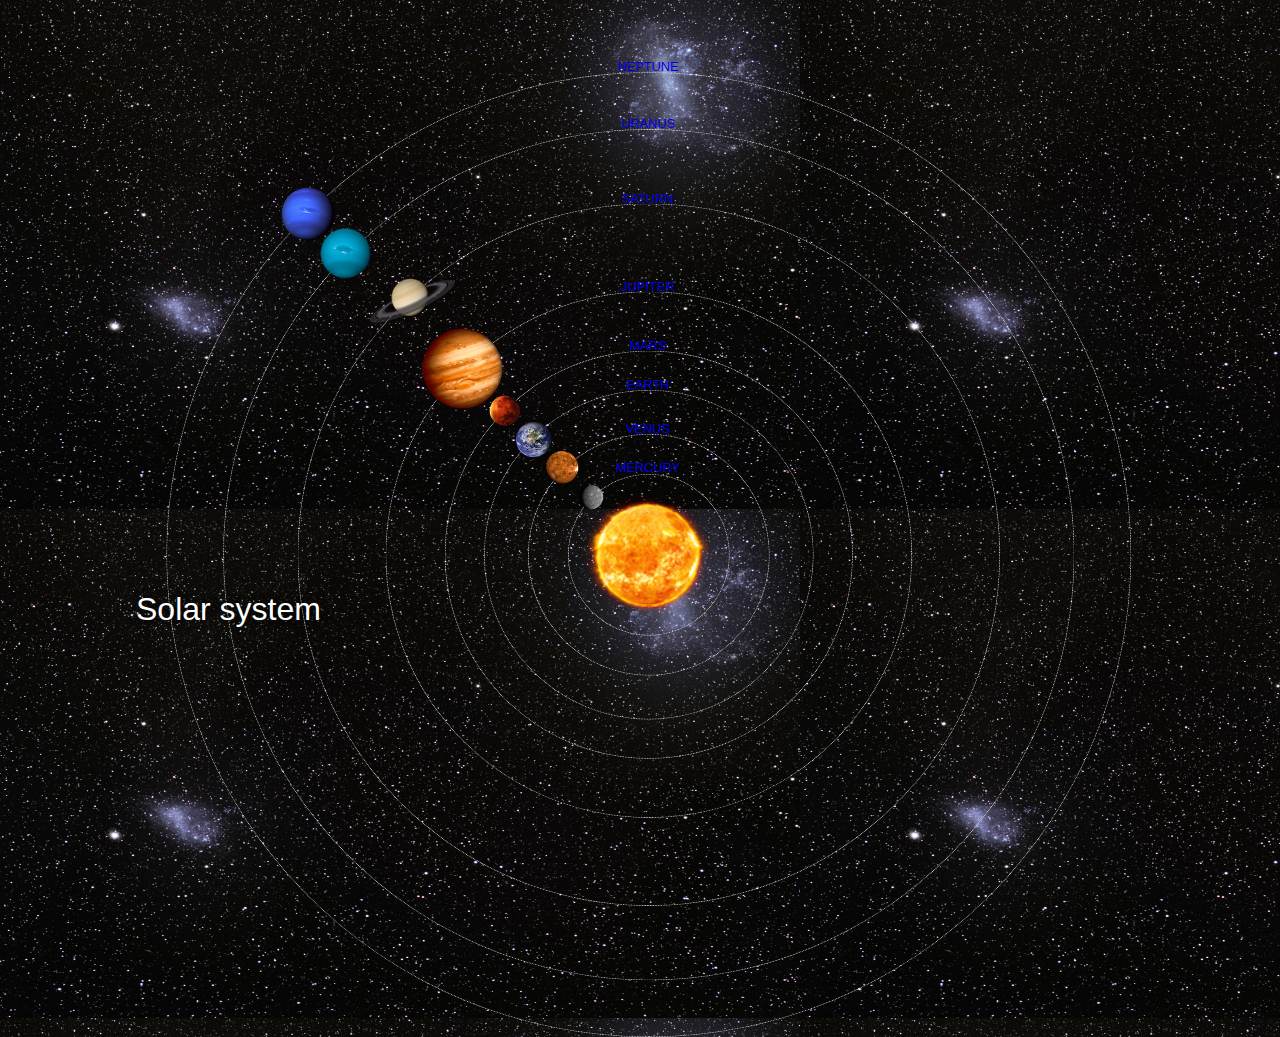
<file: index.html>
<!DOCTYPE html>
<html>
    <head>
        <title>Solar system</title>
        <link rel="stylesheet" href="style.css"/>
    </head>
    <body>
        <div id="container">
            <h1>Solar system</h1>
            <a href="sun.html"><img src="images/sun.png" id="sun"/></a>
            
            <div id="neptune-orbit">
            <a href="neptune.html"><img src="images/neptune.png" id="neptune"/></a>           
            </div>
            <div id="neptune-label" class="label-box">
                <a href="neptune.html">NEPTUNE</a>
            </div>
            
            <div id="uranus-orbit">
                <a href="uranus.html"><img src="images/uranus.png" id="uranus"/></a>            
            </div>
            <div id="uranus-label" class="label-box">
            <a href="uranus.html">URANUS</a>
            </div>
            
             <div id="saturn-orbit">
                <a href="saturn.html"><img src="images/saturn.png" id="saturn"/></a>            
            </div>
            <div id="saturn-label" class="label-box">
            <a href="saturn.html">SATURN</a>
            </div>
            
             <div id="jupiter-orbit">
                <a href="jupiter.html"><img src="images/jupiter.png" id="jupiter"/></a>            
            </div>
            <div id="jupiter-label" class="label-box">
            <a href="jupiter.html">JUPITER</a>
            </div>
            
             <div id="mars-orbit">
            <a href="mars.html"><img src="images/mars.png" id="mars"/></a>            
            </div>
            <div id="mars-label" class="label-box">
            <a href="mars.html">MARS</a>
            </div>
            
             <div id="earth-orbit">
                <a href="earth.html"><img src="images/earth.png" id="earth"/></a>            
            </div>
            <div id="earth-label" class="label-box">
            <a href="earth.html">EARTH</a>
            </div>
            
             <div id="venus-orbit">
                <a href="venus.html"><img src="images/venus.png" id="venus"/></a>            
            </div>
            <div id="venus-label" class="label-box">
            <a href="venus.html">VENUS</a>
            </div>
            
             <div id="mercury-orbit">
                <a href="mercury.html"><img src="images/mercury.png" id="mercury"/></a>            
            </div>
            <div id="mercury-label" class="label-box">
            <a href="mercury.html">MERCURY</a>
            </div>
        </div>
    
    </body>
</html>
</file>
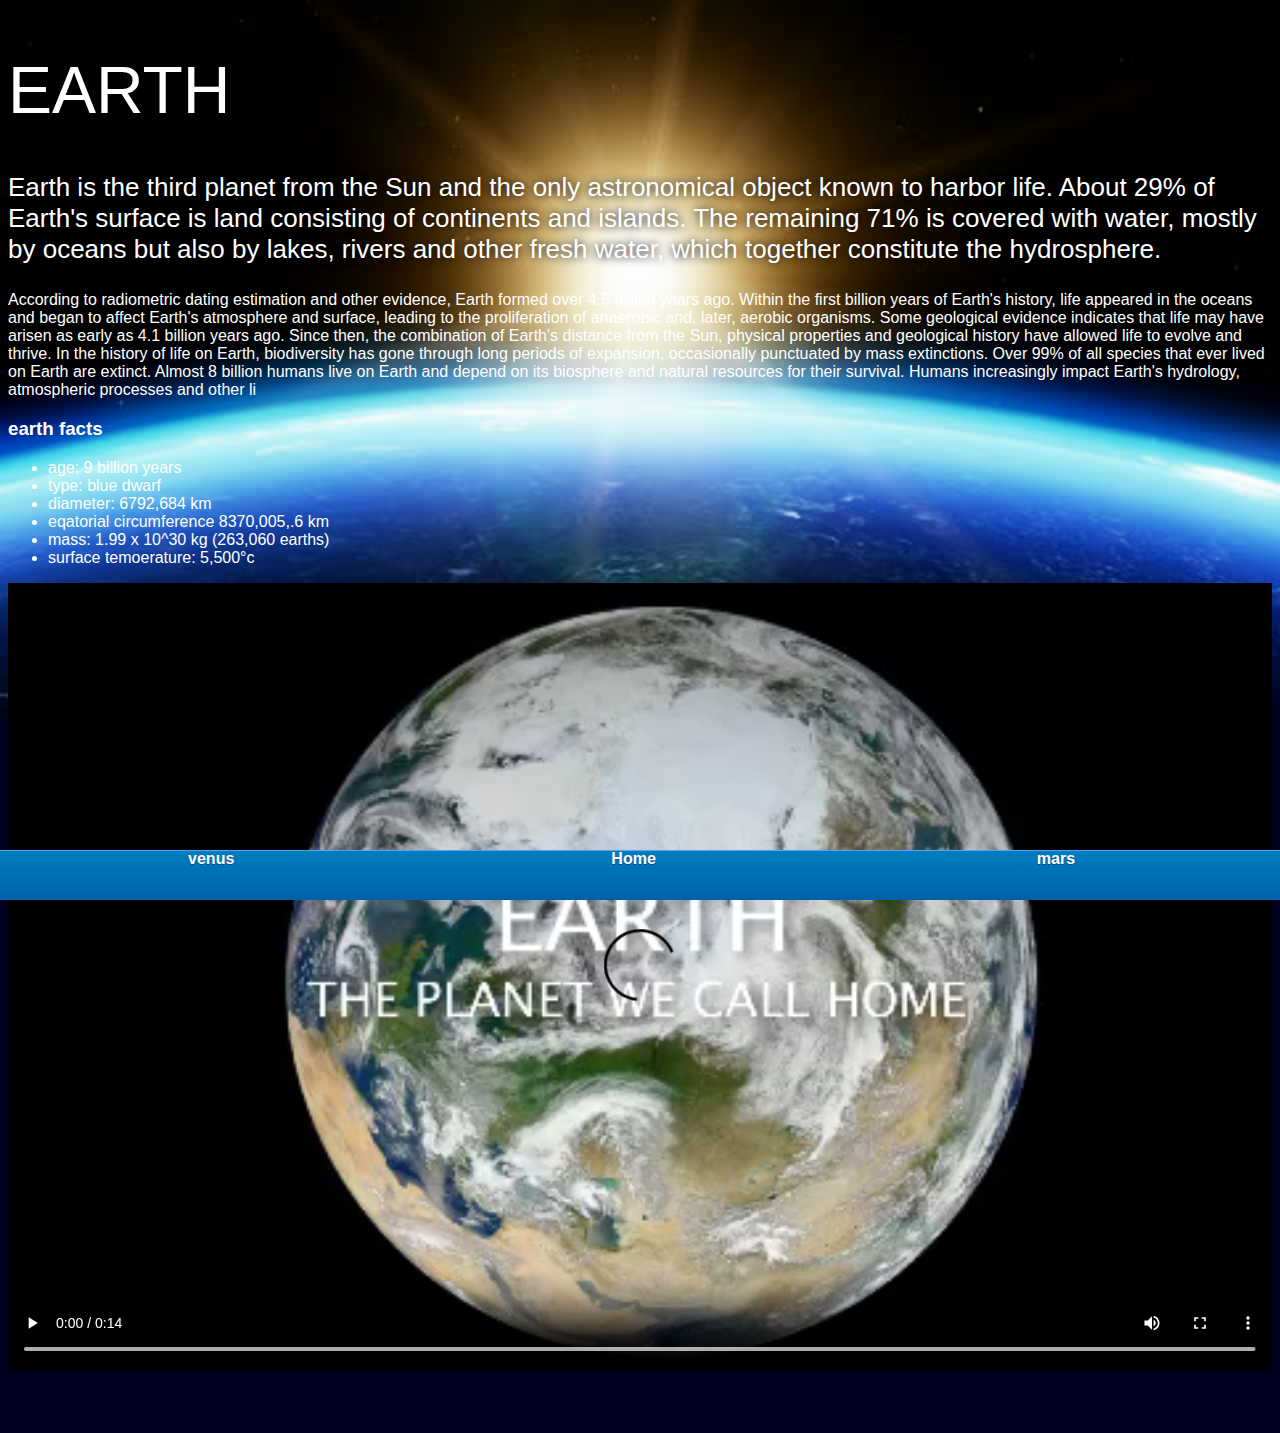
<file: earth.html>
<!DOCTYPE html>
<html>
    <head>
        <title>Solar system</title>
        <link rel="stylesheet" href="style-page.css"/>
    </head>
    <body>
        <div id="main">
        <div id="content">
            <h1>EARTH</h1>
            <p class="intro">Earth is the third planet from the Sun and the only astronomical object known to harbor life. About 29% of Earth's surface is land consisting of continents and islands. The remaining 71% is covered with water, mostly by oceans but also by lakes, rivers and other fresh water, which together constitute the hydrosphere.</p>
            <p>According to radiometric dating estimation and other evidence, Earth formed over 4.5 billion years ago. Within the first billion years of Earth's history, life appeared in the oceans and began to affect Earth's atmosphere and surface, leading to the proliferation of anaerobic and, later, aerobic organisms. Some geological evidence indicates that life may have arisen as early as 4.1 billion years ago. Since then, the combination of Earth's distance from the Sun, physical properties and geological history have allowed life to evolve and thrive. In the history of life on Earth, biodiversity has gone through long periods of expansion, occasionally punctuated by mass extinctions. Over 99% of all species that ever lived on Earth are extinct. Almost 8 billion humans live on Earth and depend on its biosphere and natural resources for their survival. Humans increasingly impact Earth's hydrology, atmospheric processes and other li
            <h3>earth facts</h3>
            <ul>
            <li>age:     9 billion years</li>
            <li>type:    blue dwarf</li>
            <li>diameter:  6792,684 km</li>
            <li>eqatorial circumference   8370,005,.6 km</li>
            <li>mass:    1.99 x 10^30 kg (263,060 earths)</li>
                <li>surface temoerature:   5,500&degc</li>
            </ul>
            
            <video id="video" controls>
                <source src="videos/earth-video.mp4" type="video/mp4">
            </video>
            
            </div>
            <div id="tabs-bottom">
            
            </div>
            
            <div id="tabs-bottom">
            <a href="venus.html">venus</a>
            <a href="index.html">Home</a>
            <a href="mars.html">mars</a>
            </div>
            
        </div>
    
    </body>
</html>
</file>
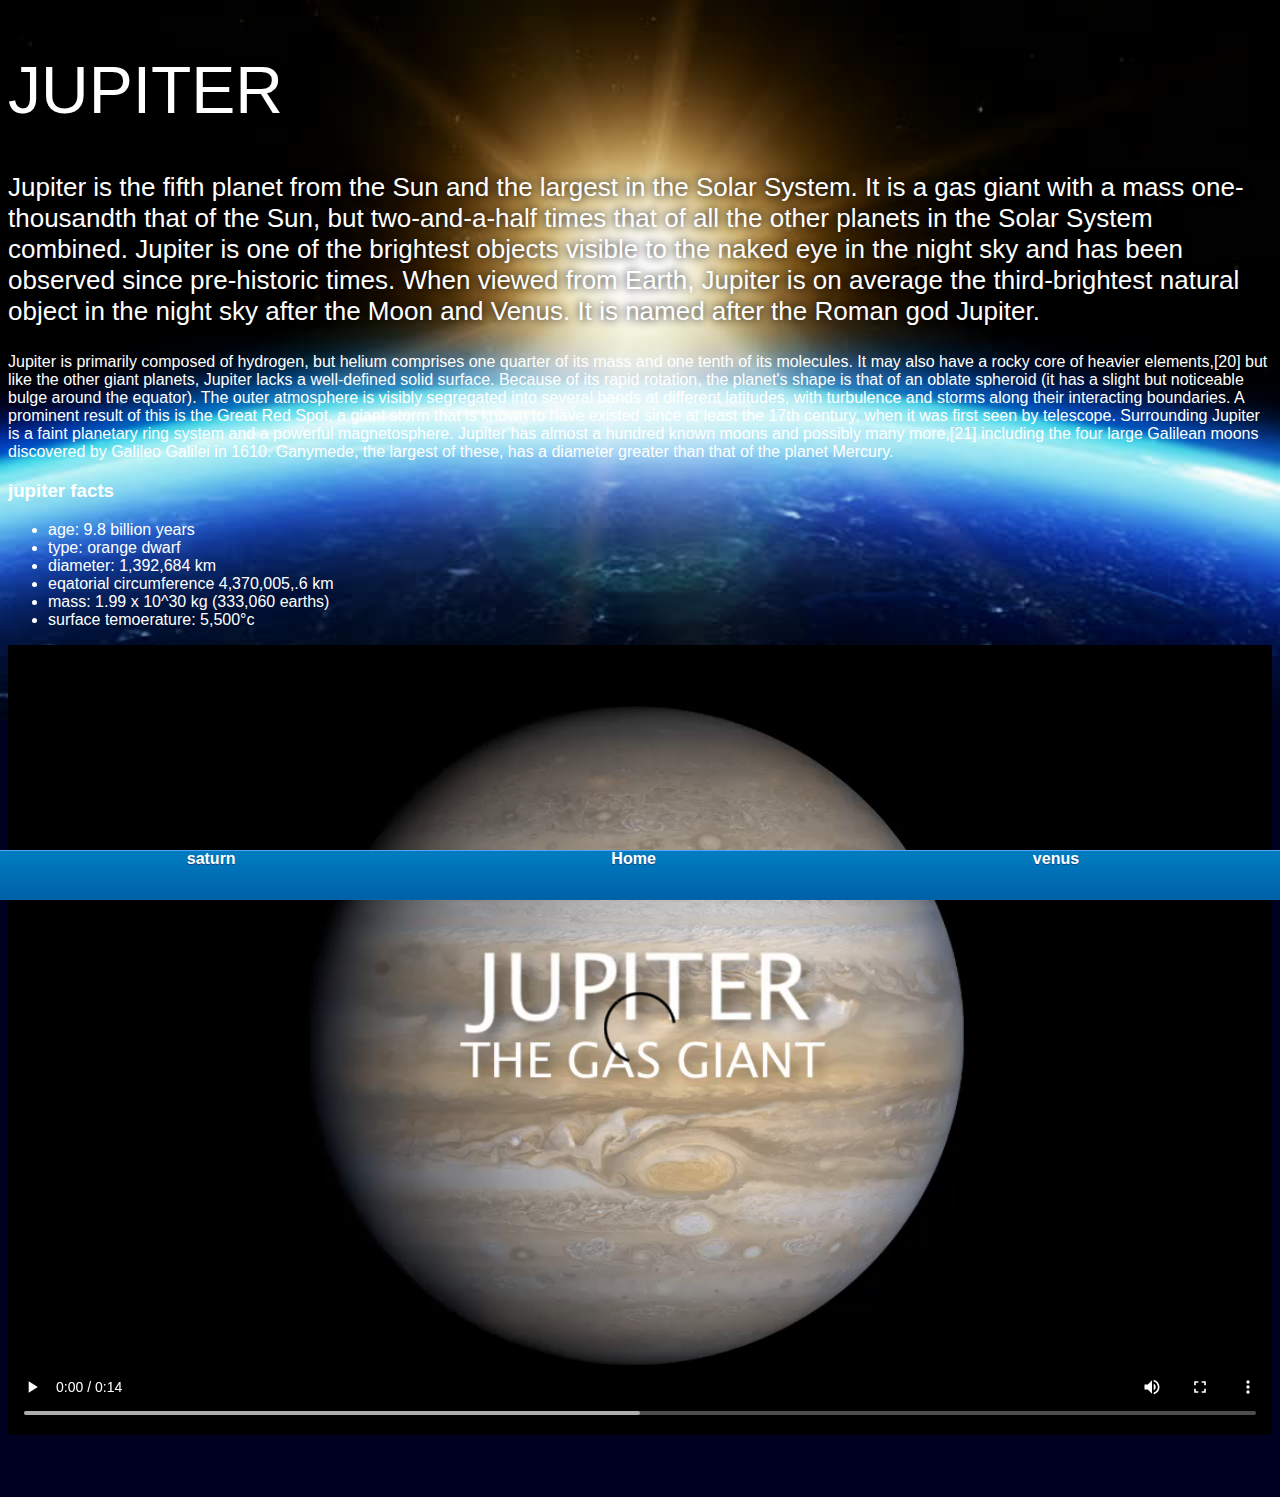
<file: jupiter.html>
<!DOCTYPE html>
<html>
    <head>
        <title>Solar system</title>
        <link rel="stylesheet" href="style-page.css"/>
    </head>
    <body>
        <div id="main">
        <div id="content">
            <h1>JUPITER</h1>
            <p class="intro">Jupiter is the fifth planet from the Sun and the largest in the Solar System. It is a gas giant with a mass one-thousandth that of the Sun, but two-and-a-half times that of all the other planets in the Solar System combined. Jupiter is one of the brightest objects visible to the naked eye in the night sky and has been observed since pre-historic times. When viewed from Earth, Jupiter is on average the third-brightest natural object in the night sky after the Moon and Venus. It is named after the Roman god Jupiter.</p>
            <p>Jupiter is primarily composed of hydrogen, but helium comprises one quarter of its mass and one tenth of its molecules. It may also have a rocky core of heavier elements,[20] but like the other giant planets, Jupiter lacks a well-defined solid surface. Because of its rapid rotation, the planet's shape is that of an oblate spheroid (it has a slight but noticeable bulge around the equator). The outer atmosphere is visibly segregated into several bands at different latitudes, with turbulence and storms along their interacting boundaries. A prominent result of this is the Great Red Spot, a giant storm that is known to have existed since at least the 17th century, when it was first seen by telescope. Surrounding Jupiter is a faint planetary ring system and a powerful magnetosphere. Jupiter has almost a hundred known moons and possibly many more,[21] including the four large Galilean moons discovered by Galileo Galilei in 1610. Ganymede, the largest of these, has a diameter greater than that of the planet Mercury.</p>

            <h3>jupiter facts</h3>
            <ul>
            <li>age:     9.8 billion years</li>
            <li>type:    orange dwarf</li>
            <li>diameter:  1,392,684 km</li>
            <li>eqatorial circumference   4,370,005,.6 km</li>
            <li>mass:    1.99 x 10^30 kg (333,060 earths)</li>
                <li>surface temoerature:   5,500&degc</li>
            </ul>
            
            <video id="video" controls>
                <source src="videos/jupiter-video.mp4" type="video/mp4">
            </video>
            
            </div>
            <div id="tabs-bottom">
            
            </div>
            
            <div id="tabs-bottom">
            <a href="saturn.html">saturn</a>
            <a href="index.html">Home</a>
            <a href="venus.html">venus</a>
            </div>
            
        </div>
    
    </body>
</html>
</file>
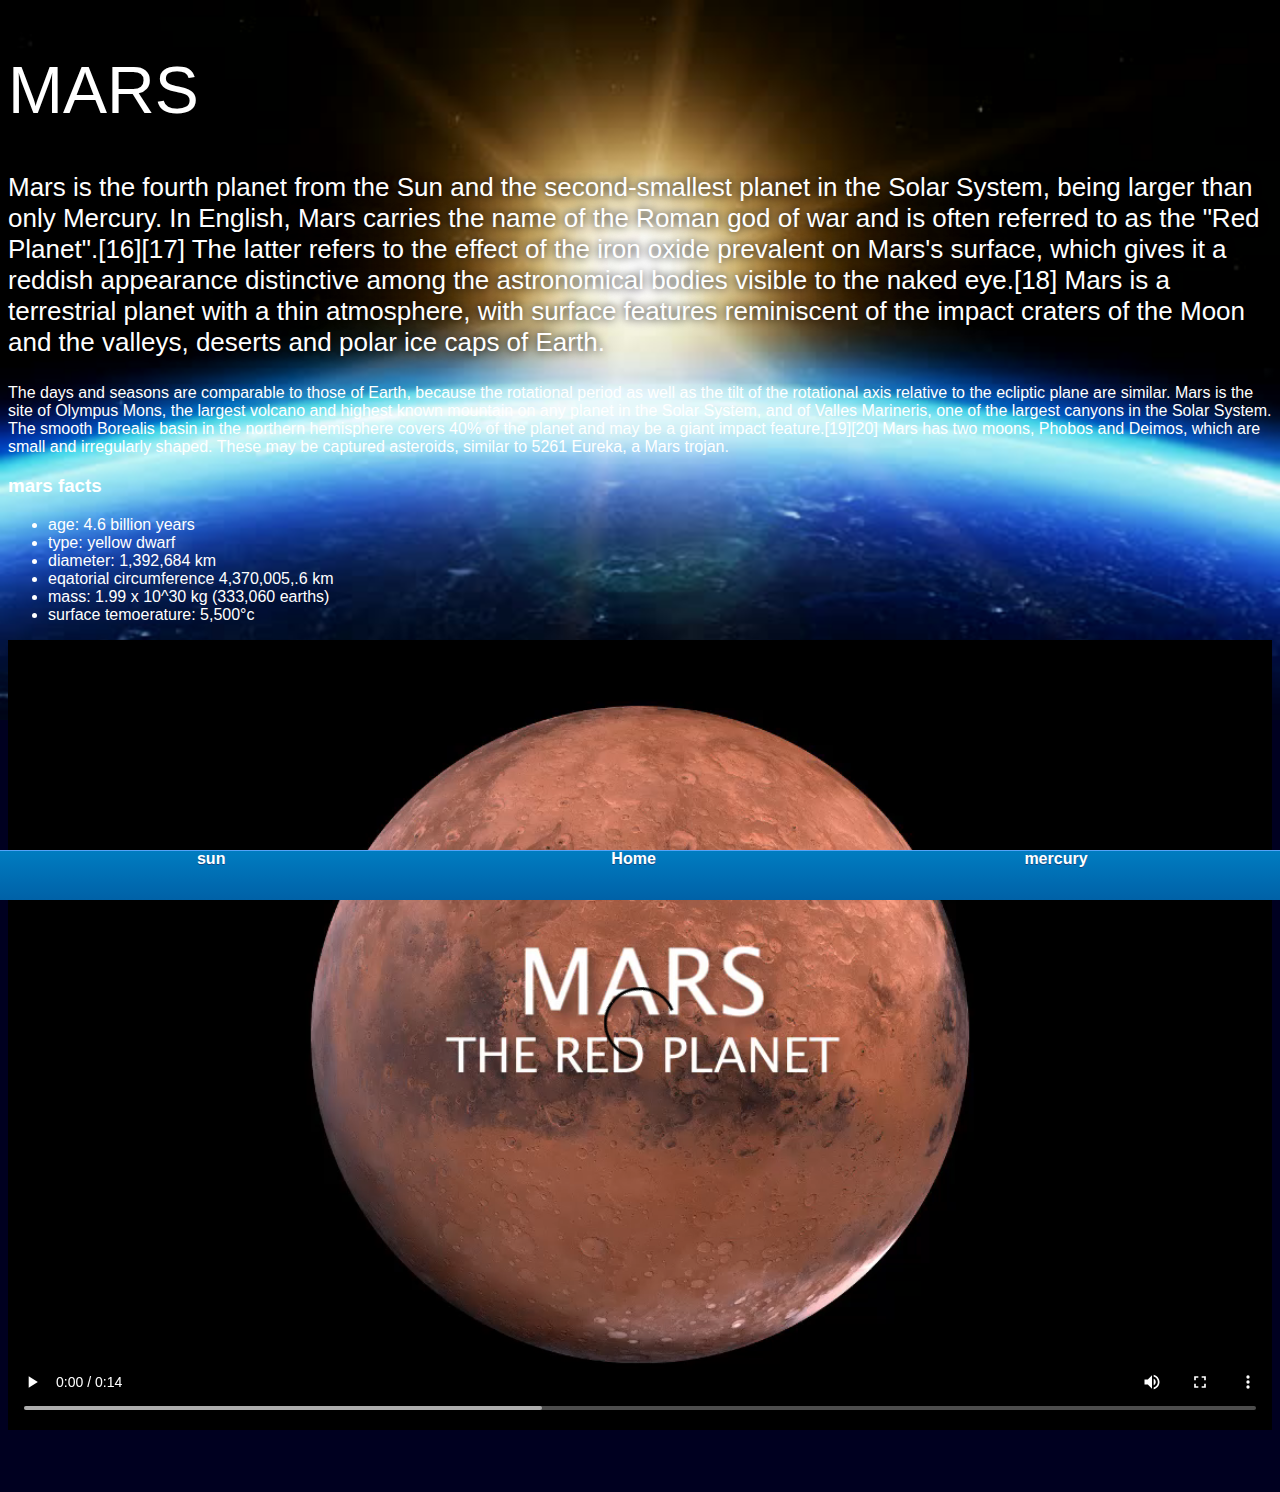
<file: mars.html>
<!DOCTYPE html>
<html>
    <head>
        <title>Solar system</title>
        <link rel="stylesheet" href="style-page.css"/>
    </head>
    <body>
        <div id="main">
        <div id="content">
            <h1>MARS</h1>
            <p class="intro">Mars is the fourth planet from the Sun and the second-smallest planet in the Solar System, being larger than only Mercury. In English, Mars carries the name of the Roman god of war and is often referred to as the "Red Planet".[16][17] The latter refers to the effect of the iron oxide prevalent on Mars's surface, which gives it a reddish appearance distinctive among the astronomical bodies visible to the naked eye.[18] Mars is a terrestrial planet with a thin atmosphere, with surface features reminiscent of the impact craters of the Moon and the valleys, deserts and polar ice caps of Earth.</p>
            <p>The days and seasons are comparable to those of Earth, because the rotational period as well as the tilt of the rotational axis relative to the ecliptic plane are similar. Mars is the site of Olympus Mons, the largest volcano and highest known mountain on any planet in the Solar System, and of Valles Marineris, one of the largest canyons in the Solar System. The smooth Borealis basin in the northern hemisphere covers 40% of the planet and may be a giant impact feature.[19][20] Mars has two moons, Phobos and Deimos, which are small and irregularly shaped. These may be captured asteroids, similar to 5261 Eureka, a Mars trojan.</p>

            <h3>mars facts</h3>
            <ul>
            <li>age:     4.6 billion years</li>
            <li>type:    yellow dwarf</li>
            <li>diameter:  1,392,684 km</li>
            <li>eqatorial circumference   4,370,005,.6 km</li>
            <li>mass:    1.99 x 10^30 kg (333,060 earths)</li>
                <li>surface temoerature:   5,500&degc</li>
            </ul>
            
            <video id="video" controls>
                <source src="videos/mars-video.mp4" type="video/mp4">
            </video>
            
            </div>
            <div id="tabs-bottom">
            
            </div>
            
            <div id="tabs-bottom">
            <a href="sun.html">sun</a>
            <a href="index.html">Home</a>
            <a href="mercury.html">mercury</a>
            </div>
            
        </div>
    
    </body>
</html>
</file>
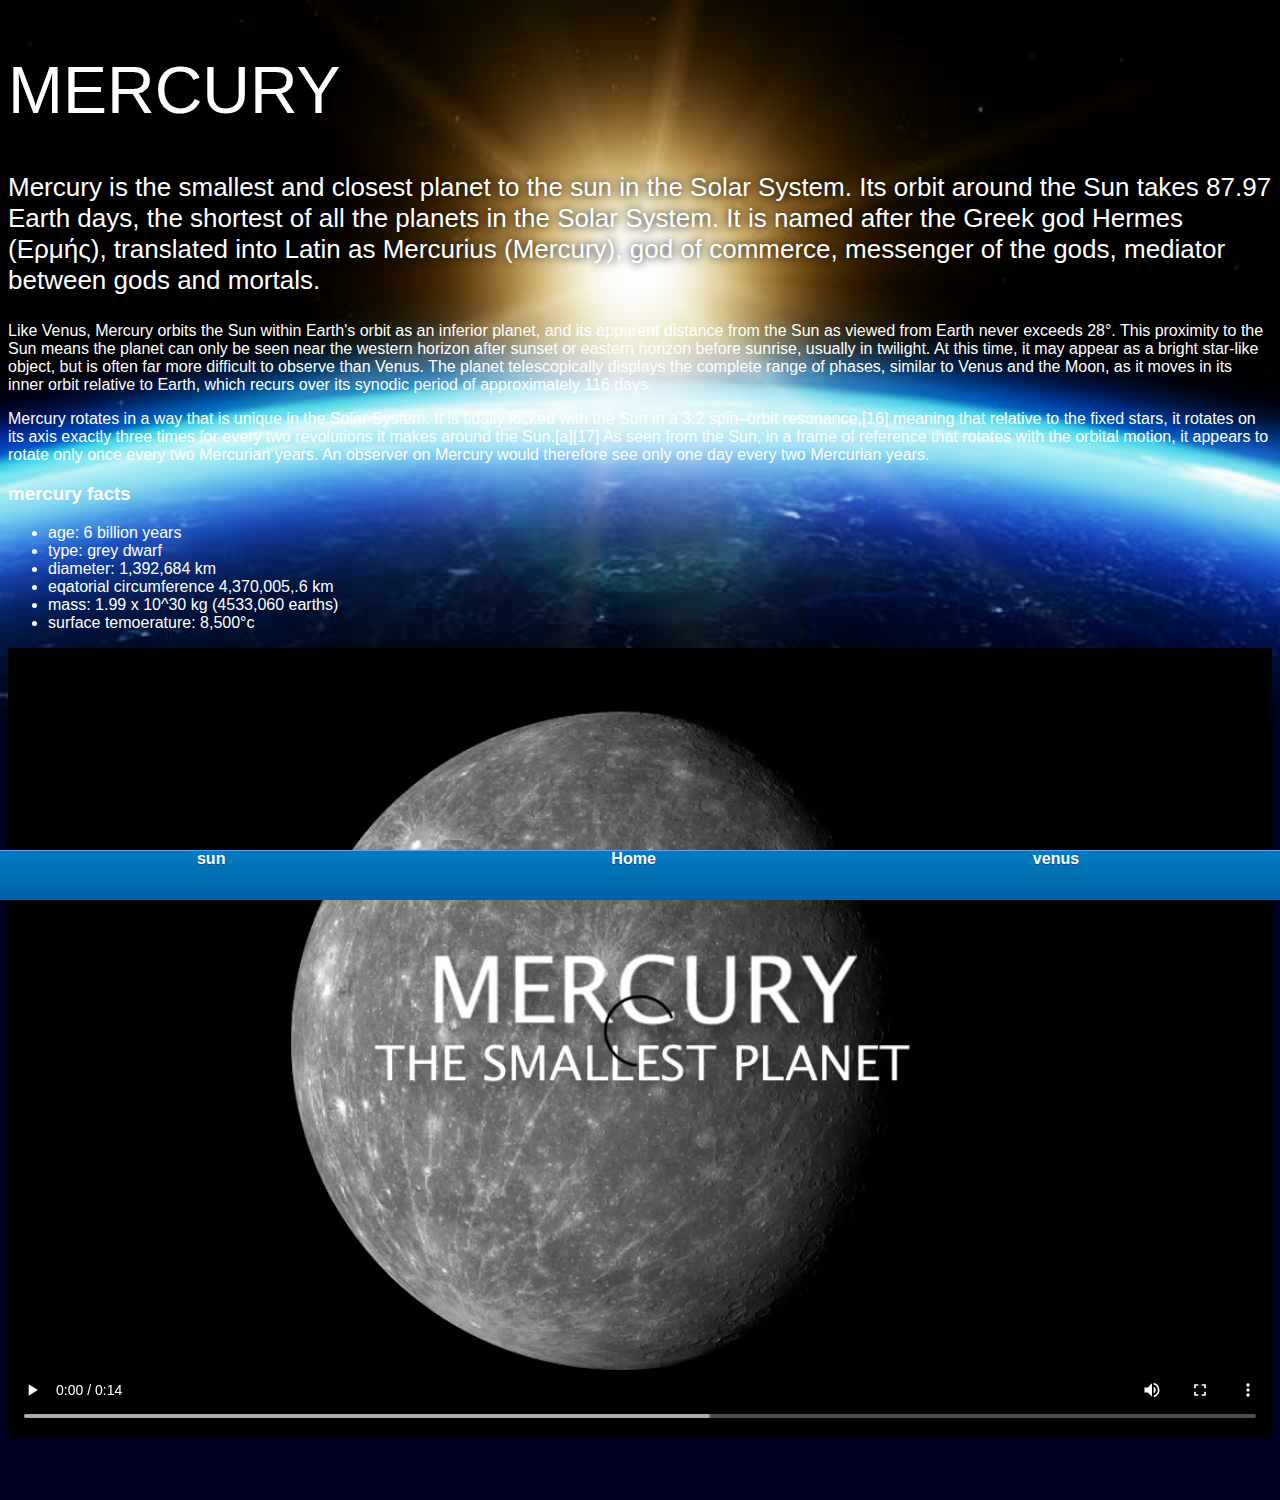
<file: mercury.html>
<!DOCTYPE html>
<html>
    <head>
        <title>Solar system</title>
        <link rel="stylesheet" href="style-page.css"/>
    </head>
    <body>
        <div id="main">
        <div id="content">
            <h1>MERCURY</h1>
            <p class="intro">Mercury is the smallest and closest planet to the sun in the Solar System. Its orbit around the Sun takes 87.97 Earth days, the shortest of all the planets in the Solar System. It is named after the Greek god Hermes (Ερμής), translated into Latin as Mercurius (Mercury), god of commerce, messenger of the gods, mediator between gods and mortals. </p>
            <p>Like Venus, Mercury orbits the Sun within Earth's orbit as an inferior planet, and its apparent distance from the Sun as viewed from Earth never exceeds 28°. This proximity to the Sun means the planet can only be seen near the western horizon after sunset or eastern horizon before sunrise, usually in twilight. At this time, it may appear as a bright star-like object, but is often far more difficult to observe than Venus. The planet telescopically displays the complete range of phases, similar to Venus and the Moon, as it moves in its inner orbit relative to Earth, which recurs over its synodic period of approximately 116 days. </p>
            <p>Mercury rotates in a way that is unique in the Solar System. It is tidally locked with the Sun in a 3:2 spin–orbit resonance,[16] meaning that relative to the fixed stars, it rotates on its axis exactly three times for every two revolutions it makes around the Sun.[a][17] As seen from the Sun, in a frame of reference that rotates with the orbital motion, it appears to rotate only once every two Mercurian years. An observer on Mercury would therefore see only one day every two Mercurian years. </p>

            <h3>mercury facts</h3>
            <ul>
            <li>age:     6 billion years</li>
            <li>type:    grey dwarf</li>
            <li>diameter:  1,392,684 km</li>
            <li>eqatorial circumference   4,370,005,.6 km</li>
            <li>mass:    1.99 x 10^30 kg (4533,060 earths)</li>
                <li>surface temoerature:   8,500&degc</li>
            </ul>
            
            <video id="video" controls>
                <source src="videos/mercury-video.mp4" type="video/mp4">
            </video>
            
            </div>
            <div id="tabs-bottom">
            
            </div>
            
            <div id="tabs-bottom">
            <a href="sun.html">sun</a>
            <a href="index.html">Home</a>
            <a href="venus.html">venus</a>
            </div>
            
        </div>
    
    </body>
</html>
</file>
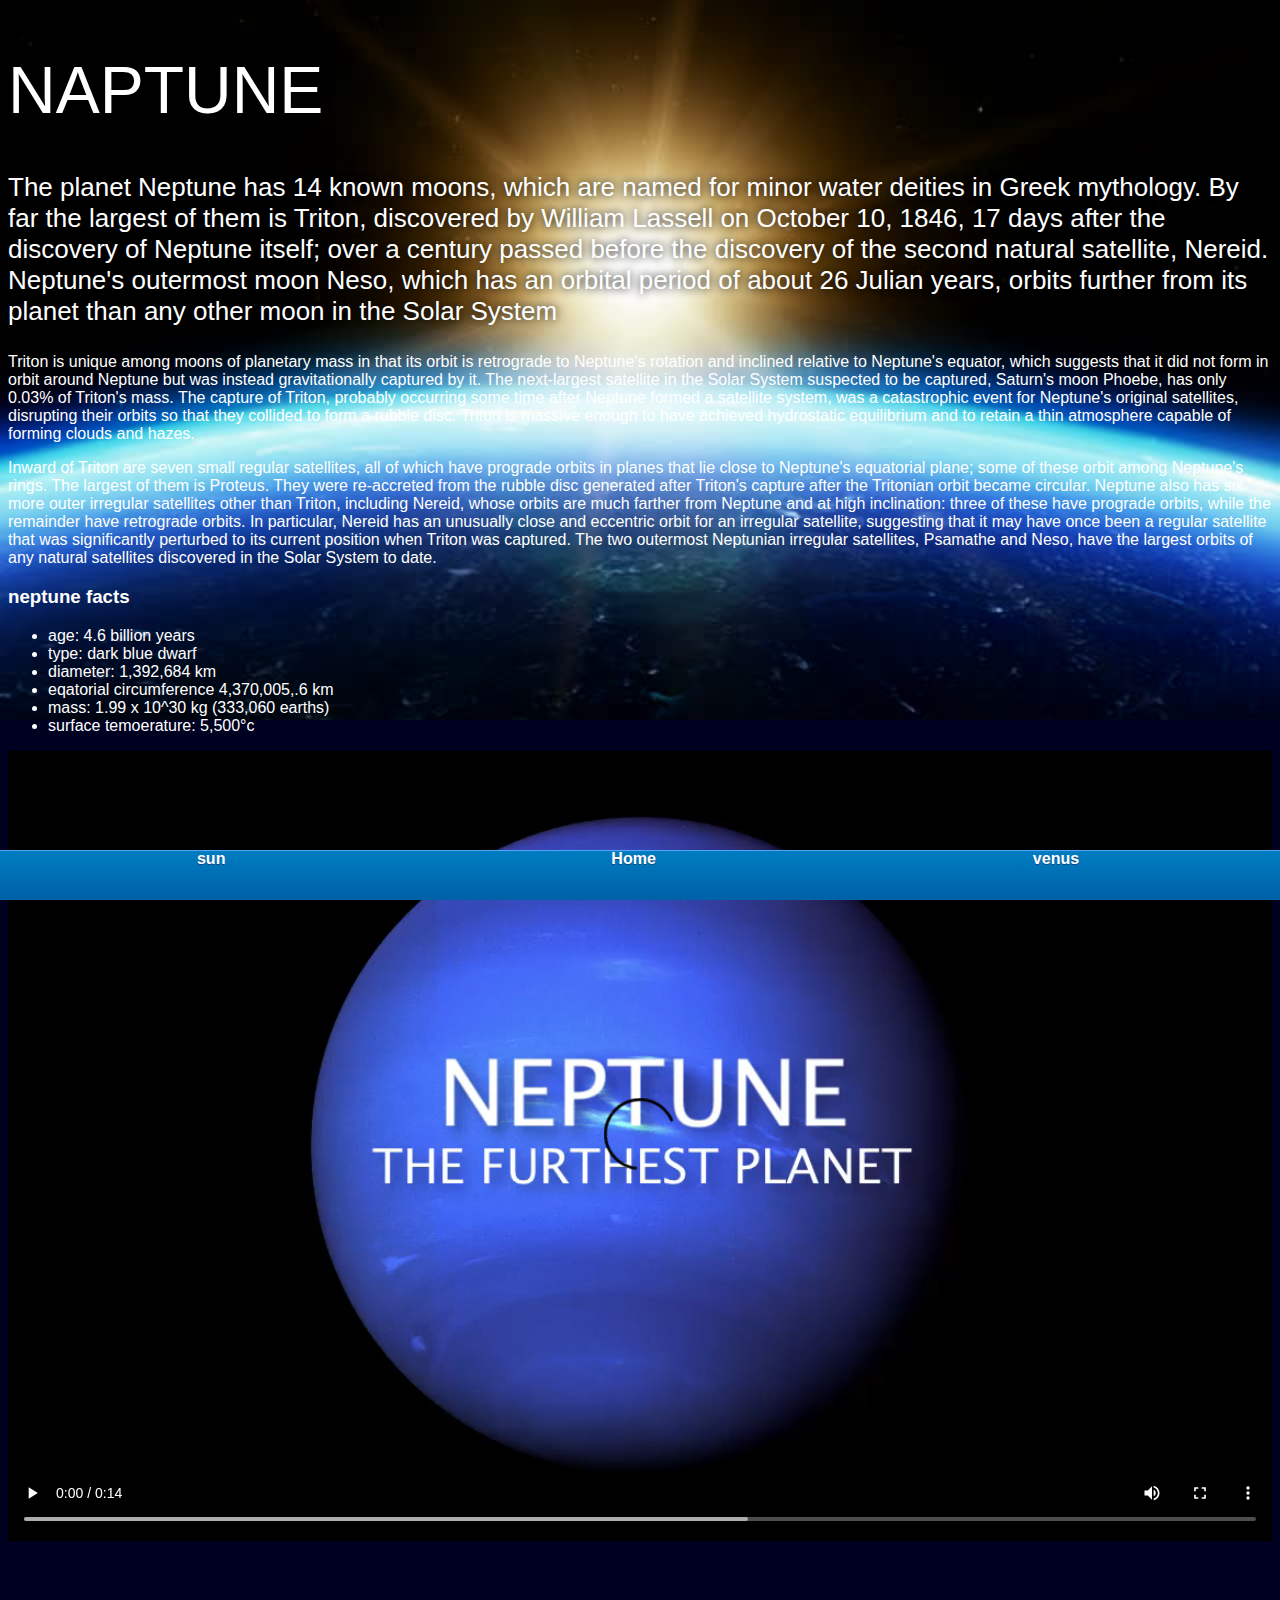
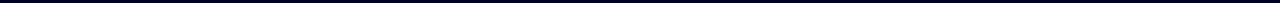
<file: neptune.html>
<!DOCTYPE html>
<html>
    <head>
        <title>Solar system</title>
        <link rel="stylesheet" href="style-page.css"/>
    </head>
    <body>
        <div id="main">
        <div id="content">
            <h1>Naptune</h1>
             <p class="intro">The planet Neptune has 14 known moons, which are named for minor water deities in Greek mythology. By far the largest of them is Triton, discovered by William Lassell on October 10, 1846, 17 days after the discovery of Neptune itself; over a century passed before the discovery of the second natural satellite, Nereid. Neptune's outermost moon Neso, which has an orbital period of about 26 Julian years, orbits further from its planet than any other moon in the Solar System</p>
            <p>Triton is unique among moons of planetary mass in that its orbit is retrograde to Neptune's rotation and inclined relative to Neptune's equator, which suggests that it did not form in orbit around Neptune but was instead gravitationally captured by it. The next-largest satellite in the Solar System suspected to be captured, Saturn's moon Phoebe, has only 0.03% of Triton's mass. The capture of Triton, probably occurring some time after Neptune formed a satellite system, was a catastrophic event for Neptune's original satellites, disrupting their orbits so that they collided to form a rubble disc. Triton is massive enough to have achieved hydrostatic equilibrium and to retain a thin atmosphere capable of forming clouds and hazes.</p>
            <p>Inward of Triton are seven small regular satellites, all of which have prograde orbits in planes that lie close to Neptune's equatorial plane; some of these orbit among Neptune's rings. The largest of them is Proteus. They were re-accreted from the rubble disc generated after Triton's capture after the Tritonian orbit became circular. Neptune also has six more outer irregular satellites other than Triton, including Nereid, whose orbits are much farther from Neptune and at high inclination: three of these have prograde orbits, while the remainder have retrograde orbits. In particular, Nereid has an unusually close and eccentric orbit for an irregular satellite, suggesting that it may have once been a regular satellite that was significantly perturbed to its current position when Triton was captured. The two outermost Neptunian irregular satellites, Psamathe and Neso, have the largest orbits of any natural satellites discovered in the Solar System to date. </p>

            <h3>neptune facts</h3>
            <ul>
            <li>age:     4.6 billion years</li>
            <li>type:    dark blue dwarf</li>
            <li>diameter:  1,392,684 km</li>
            <li>eqatorial circumference   4,370,005,.6 km</li>
            <li>mass:    1.99 x 10^30 kg (333,060 earths)</li>
                <li>surface temoerature:   5,500&degc</li>
            </ul>
            
            <video id="video" controls>
                <source src="videos/neptune-video.mp4" type="video/mp4">
            </video>
            
            </div>
            <div id="tabs-bottom">
            
            </div>
            
            <div id="tabs-bottom">
            <a href="sun.html">sun</a>
            <a href="index.html">Home</a>
            <a href="venus.html">venus</a>
            </div>
            
        </div>
    
    </body>
</html>
</file>
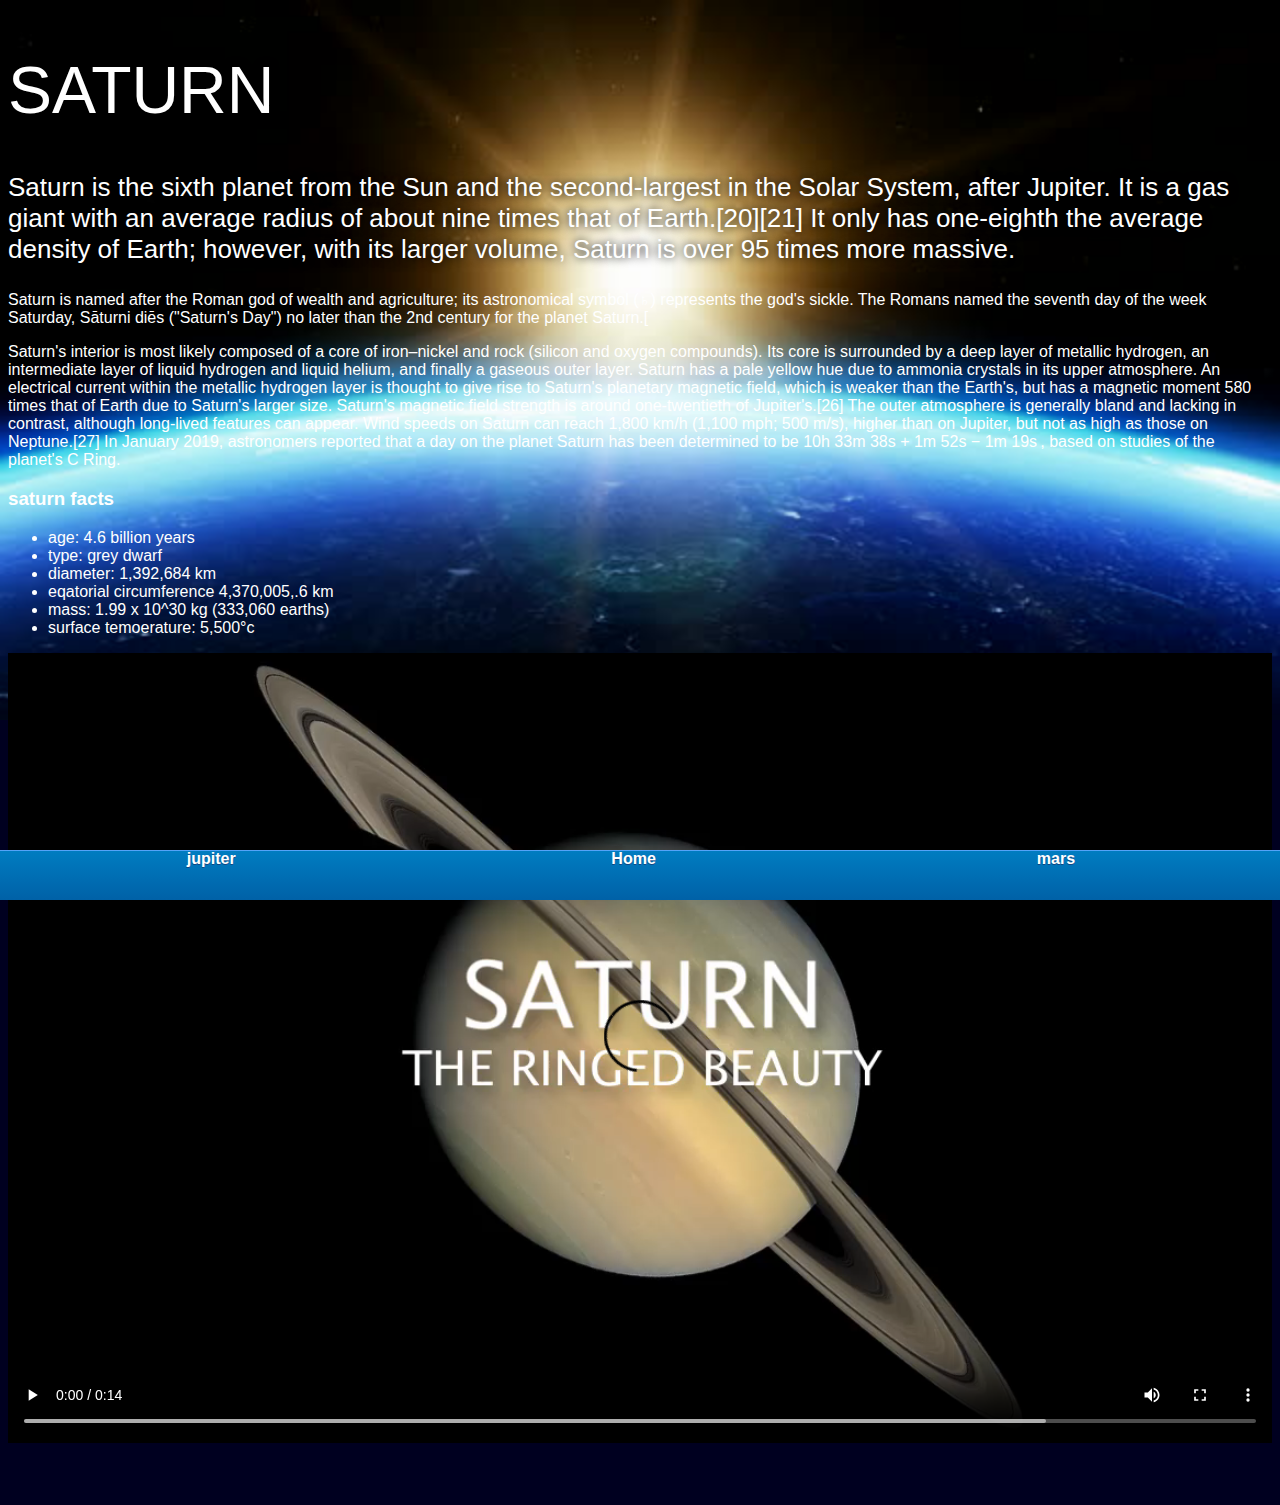
<file: saturn.html>
<!DOCTYPE html>
<html>
    <head>
        <title>Solar system</title>
        <link rel="stylesheet" href="style-page.css"/>
    </head>
    <body>
        <div id="main">
        <div id="content">
            <h1>SATURN</h1>
            <p class="intro">Saturn is the sixth planet from the Sun and the second-largest in the Solar System, after Jupiter. It is a gas giant with an average radius of about nine times that of Earth.[20][21] It only has one-eighth the average density of Earth; however, with its larger volume, Saturn is over 95 times more massive.</p>
            <p>Saturn is named after the Roman god of wealth and agriculture; its astronomical symbol (♄) represents the god's sickle. The Romans named the seventh day of the week Saturday, Sāturni diēs ("Saturn's Day") no later than the 2nd century for the planet Saturn.[</p>
            <p>Saturn's interior is most likely composed of a core of iron–nickel and rock (silicon and oxygen compounds). Its core is surrounded by a deep layer of metallic hydrogen, an intermediate layer of liquid hydrogen and liquid helium, and finally a gaseous outer layer. Saturn has a pale yellow hue due to ammonia crystals in its upper atmosphere. An electrical current within the metallic hydrogen layer is thought to give rise to Saturn's planetary magnetic field, which is weaker than the Earth's, but has a magnetic moment 580 times that of Earth due to Saturn's larger size. Saturn's magnetic field strength is around one-twentieth of Jupiter's.[26] The outer atmosphere is generally bland and lacking in contrast, although long-lived features can appear. Wind speeds on Saturn can reach 1,800 km/h (1,100 mph; 500 m/s), higher than on Jupiter, but not as high as those on Neptune.[27] In January 2019, astronomers reported that a day on the planet Saturn has been determined to be 10h 33m 38s + 1m 52s
− 1m 19s , based on studies of the planet's C Ring.</p>

            <h3>saturn facts</h3>
            <ul>
            <li>age:     4.6 billion years</li>
            <li>type:    grey dwarf</li>
            <li>diameter:  1,392,684 km</li>
            <li>eqatorial circumference   4,370,005,.6 km</li>
            <li>mass:    1.99 x 10^30 kg (333,060 earths)</li>
                <li>surface temoerature:   5,500&degc</li>
            </ul>
            
            <video id="video" controls>
                <source src="videos/saturn-video.mp4" type="video/mp4">
            </video>
            
            </div>
            <div id="tabs-bottom">
            
            </div>
            
            <div id="tabs-bottom">
            <a href="jupiter.html">jupiter</a>
            <a href="index.html">Home</a>
            <a href="mars.html">mars</a>
            </div>
            
        </div>
    
    </body>
</html>
</file>
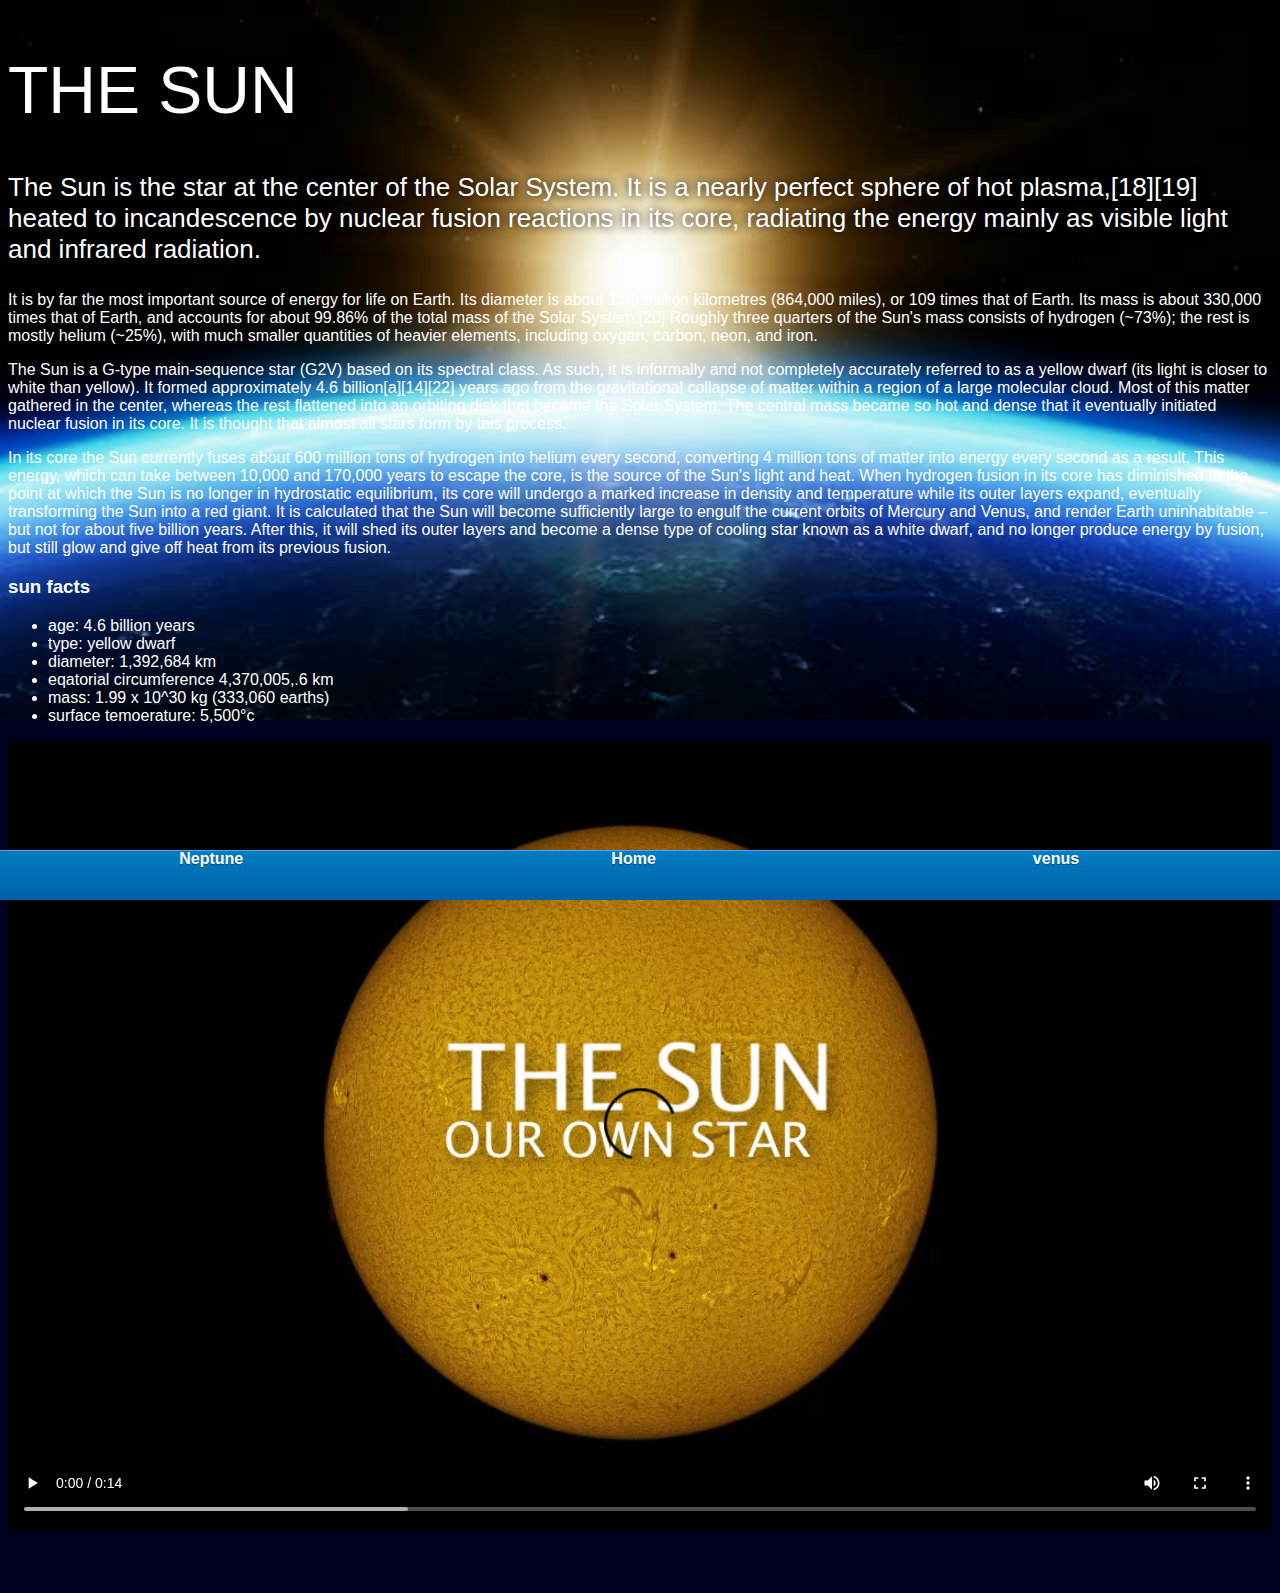
<file: sun.html>
<!DOCTYPE html>
<html>
    <head>
        <title>Solar system</title>
        <link rel="stylesheet" href="style-page.css"/>
    </head>
    <body>
        <div id="main">
        <div id="content">
            <h1>The sun</h1>
            <p class="intro">The Sun is the star at the center of the Solar System. It is a nearly perfect sphere of hot plasma,[18][19] heated to incandescence by nuclear fusion reactions in its core, radiating the energy mainly as visible light and infrared radiation.</p>
            <p>It is by far the most important source of energy for life on Earth. Its diameter is about 1.39 million kilometres (864,000 miles), or 109 times that of Earth. Its mass is about 330,000 times that of Earth, and accounts for about 99.86% of the total mass of the Solar System.[20] Roughly three quarters of the Sun's mass consists of hydrogen (~73%); the rest is mostly helium (~25%), with much smaller quantities of heavier elements, including oxygen, carbon, neon, and iron.</p>
            <p>The Sun is a G-type main-sequence star (G2V) based on its spectral class. As such, it is informally and not completely accurately referred to as a yellow dwarf (its light is closer to white than yellow). It formed approximately 4.6 billion[a][14][22] years ago from the gravitational collapse of matter within a region of a large molecular cloud. Most of this matter gathered in the center, whereas the rest flattened into an orbiting disk that became the Solar System. The central mass became so hot and dense that it eventually initiated nuclear fusion in its core. It is thought that almost all stars form by this process.</p>
            <p>In its core the Sun currently fuses about 600 million tons of hydrogen into helium every second, converting 4 million tons of matter into energy every second as a result. This energy, which can take between 10,000 and 170,000 years to escape the core, is the source of the Sun's light and heat. When hydrogen fusion in its core has diminished to the point at which the Sun is no longer in hydrostatic equilibrium, its core will undergo a marked increase in density and temperature while its outer layers expand, eventually transforming the Sun into a red giant. It is calculated that the Sun will become sufficiently large to engulf the current orbits of Mercury and Venus, and render Earth uninhabitable – but not for about five billion years. After this, it will shed its outer layers and become a dense type of cooling star known as a white dwarf, and no longer produce energy by fusion, but still glow and give off heat from its previous fusion. </p>
            <h3>sun facts</h3>
            <ul>
            <li>age:     4.6 billion years</li>
            <li>type:    yellow dwarf</li>
            <li>diameter:  1,392,684 km</li>
            <li>eqatorial circumference   4,370,005,.6 km</li>
            <li>mass:    1.99 x 10^30 kg (333,060 earths)</li>
                <li>surface temoerature:   5,500&degc</li>
            </ul>
            
            <video id="video" controls>
                <source src="videos/sun-video.mp4" type="video/mp4">
            </video>
            
            </div>
            <div id="tabs-bottom">
            
            </div>
            
            <div id="tabs-bottom">
            <a href="neptune.html">Neptune</a>
            <a href="index.html">Home</a>
            <a href="venus.html">venus</a>
            </div>
            
        </div>
    
    </body>
</html>
</file>
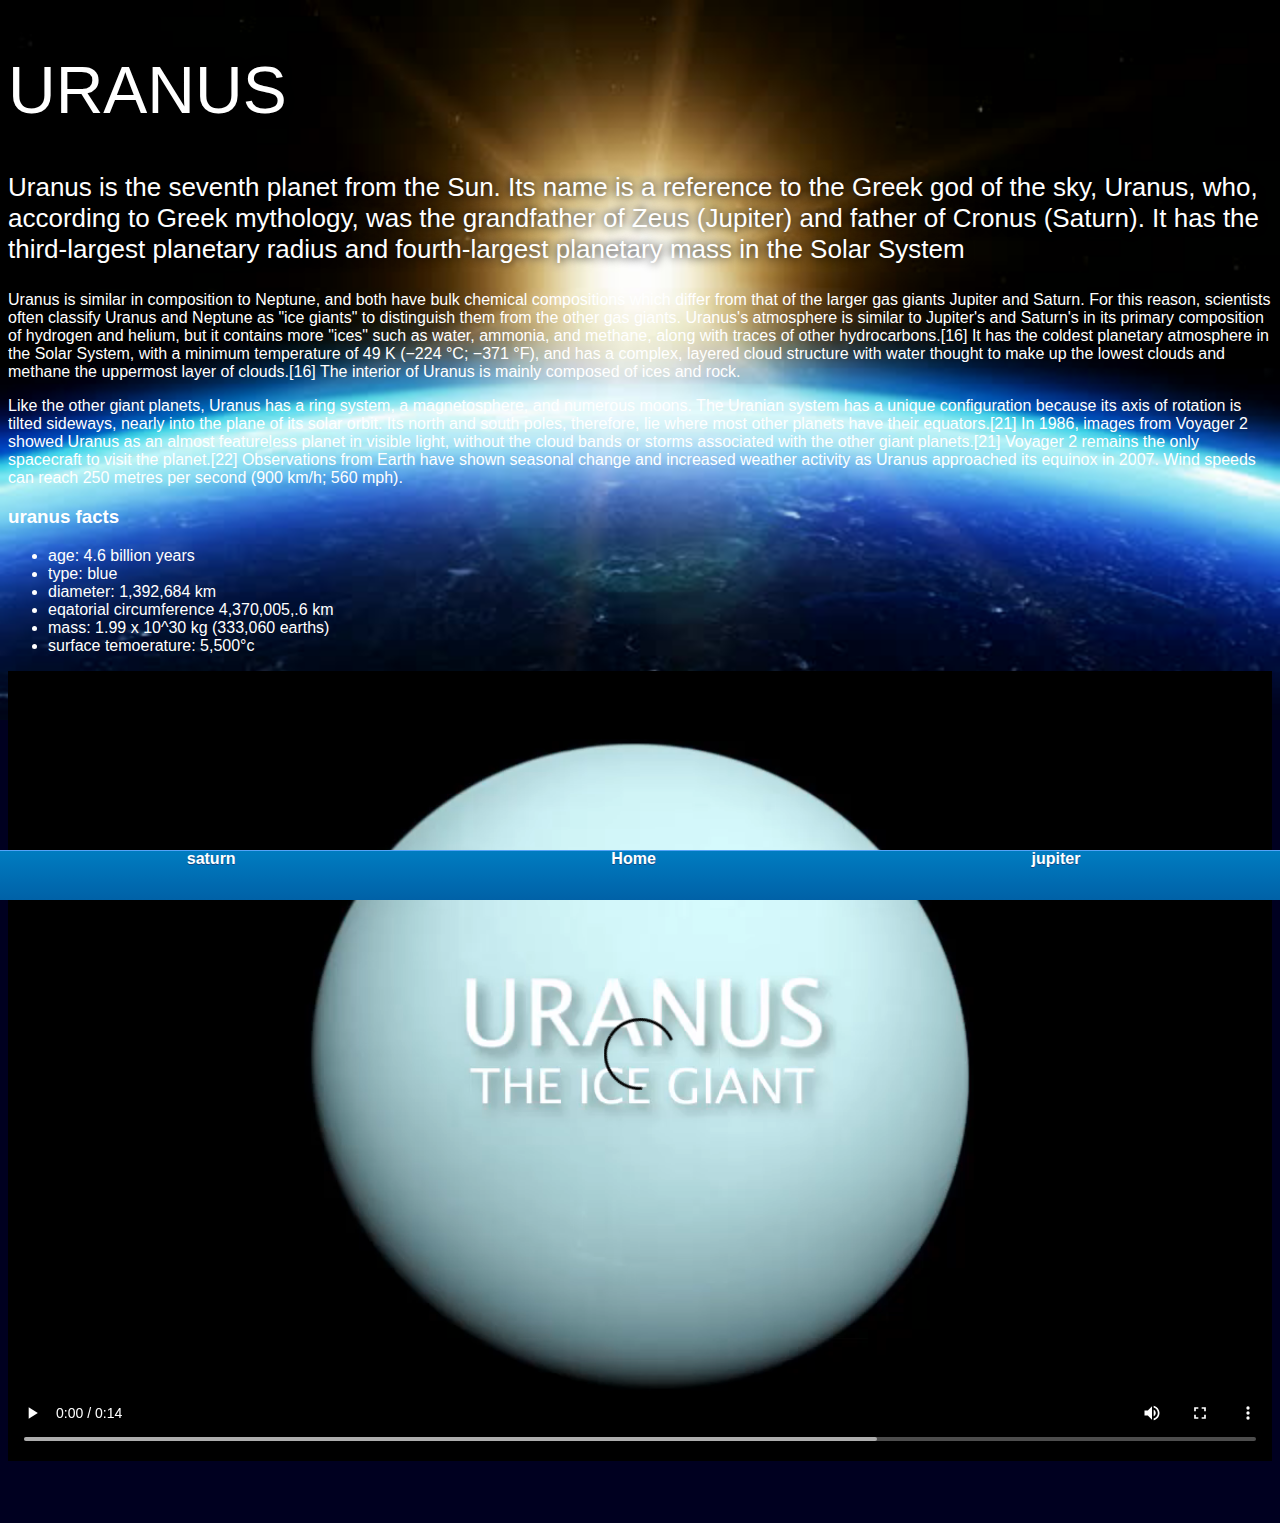
<file: uranus.html>
<!DOCTYPE html>
<html>
    <head>
        <title>Solar system</title>
        <link rel="stylesheet" href="style-page.css"/>
    </head>
    <body>
        <div id="main">
        <div id="content">
            <h1>URANUS</h1>
            <p class="intro">Uranus is the seventh planet from the Sun. Its name is a reference to the Greek god of the sky, Uranus, who, according to Greek mythology, was the grandfather of Zeus (Jupiter) and father of Cronus (Saturn). It has the third-largest planetary radius and fourth-largest planetary mass in the Solar System</p>
            <p> Uranus is similar in composition to Neptune, and both have bulk chemical compositions which differ from that of the larger gas giants Jupiter and Saturn. For this reason, scientists often classify Uranus and Neptune as "ice giants" to distinguish them from the other gas giants. Uranus's atmosphere is similar to Jupiter's and Saturn's in its primary composition of hydrogen and helium, but it contains more "ices" such as water, ammonia, and methane, along with traces of other hydrocarbons.[16] It has the coldest planetary atmosphere in the Solar System, with a minimum temperature of 49 K (−224 °C; −371 °F), and has a complex, layered cloud structure with water thought to make up the lowest clouds and methane the uppermost layer of clouds.[16] The interior of Uranus is mainly composed of ices and rock.</p>
            <p>Like the other giant planets, Uranus has a ring system, a magnetosphere, and numerous moons. The Uranian system has a unique configuration because its axis of rotation is tilted sideways, nearly into the plane of its solar orbit. Its north and south poles, therefore, lie where most other planets have their equators.[21] In 1986, images from Voyager 2 showed Uranus as an almost featureless planet in visible light, without the cloud bands or storms associated with the other giant planets.[21] Voyager 2 remains the only spacecraft to visit the planet.[22] Observations from Earth have shown seasonal change and increased weather activity as Uranus approached its equinox in 2007. Wind speeds can reach 250 metres per second (900 km/h; 560 mph).</p>

            <h3>uranus facts</h3>
            <ul>
            <li>age:     4.6 billion years</li>
            <li>type:    blue</li>
            <li>diameter:  1,392,684 km</li>
            <li>eqatorial circumference   4,370,005,.6 km</li>
            <li>mass:    1.99 x 10^30 kg (333,060 earths)</li>
                <li>surface temoerature:   5,500&degc</li>
            </ul>
            
            <video id="video" controls>
                <source src="videos/uranus-video.mp4" type="video/mp4">
            </video>
            
            </div>
            <div id="tabs-bottom">
            
            </div>
            
            <div id="tabs-bottom">
            <a href="saturn.html">saturn</a>
            <a href="index.html">Home</a>
            <a href="jupiter.html">jupiter</a>
            </div>
            
        </div>
    
    </body>
</html>
</file>
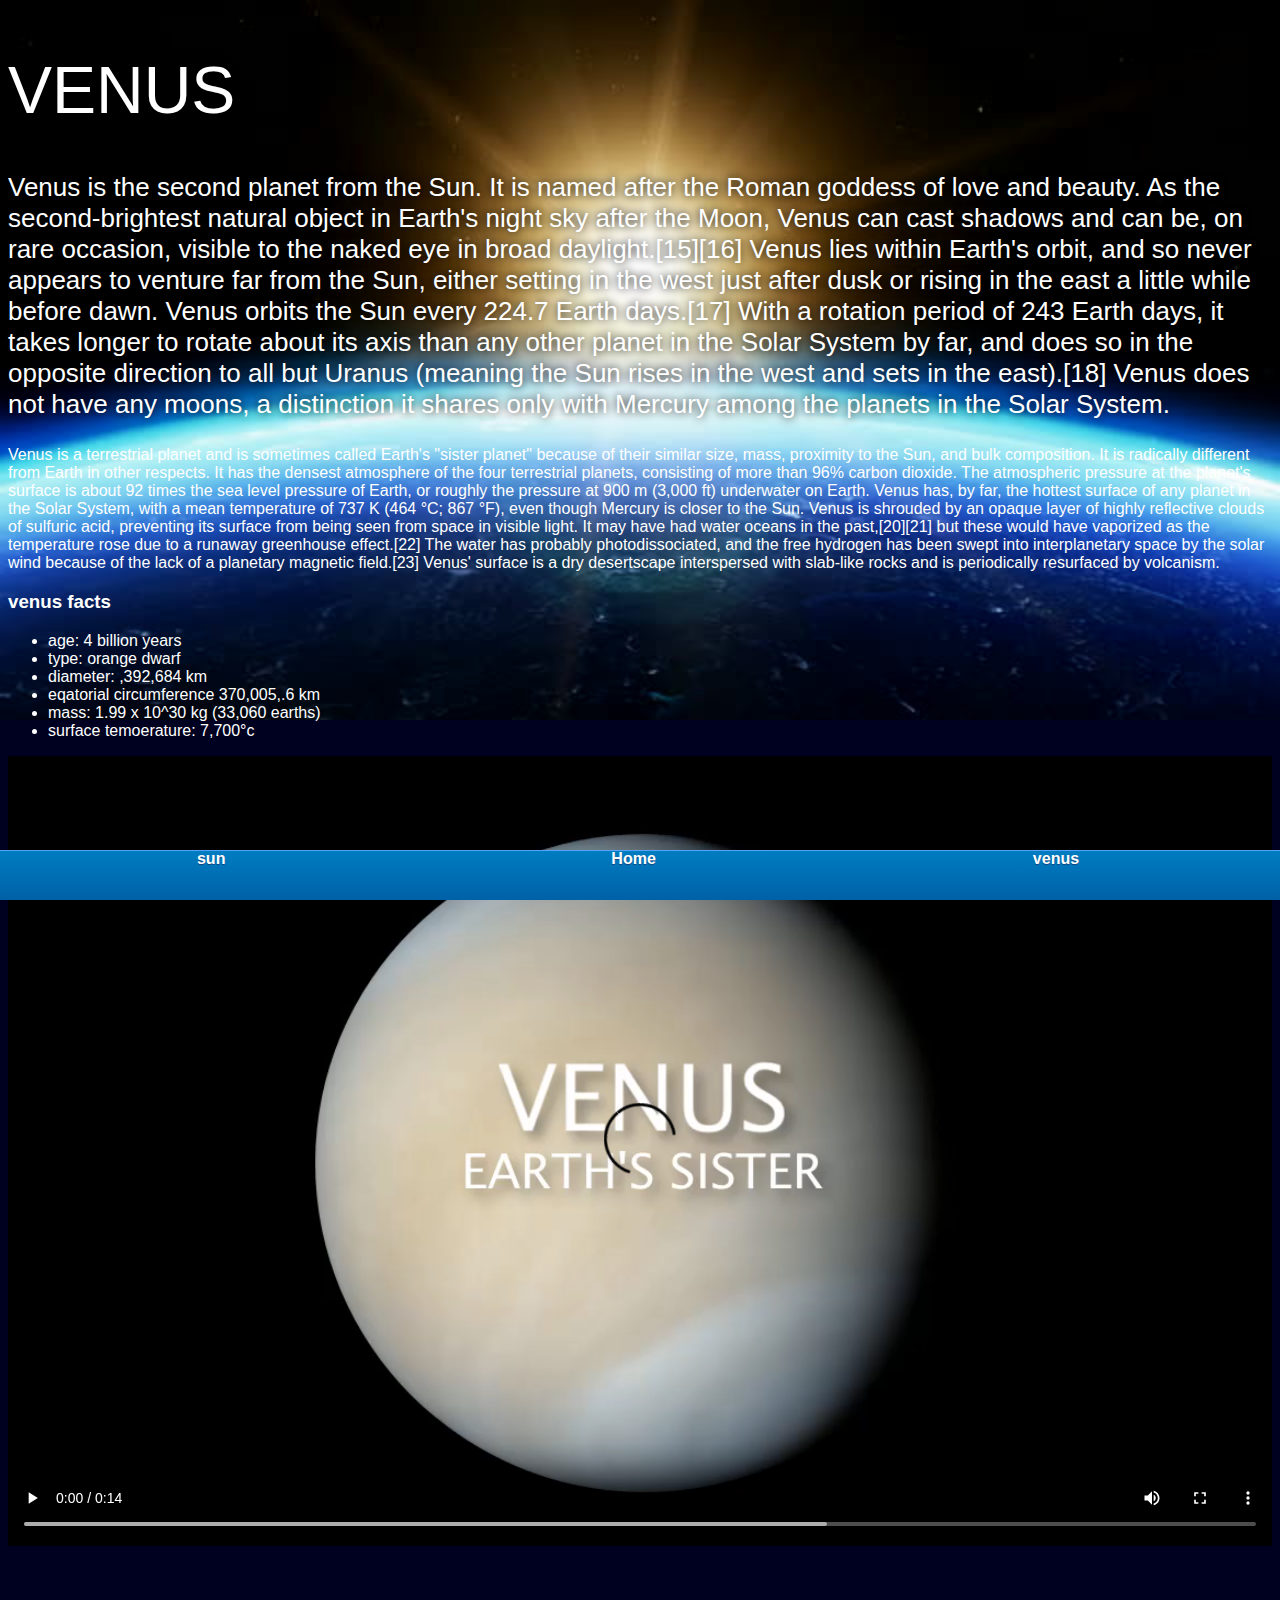
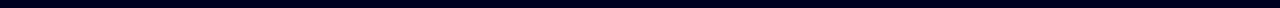
<file: venus.html>
<!DOCTYPE html>
<html>
    <head>
        <title>Solar system</title>
        <link rel="stylesheet" href="style-page.css"/>
    </head>
    <body>
        <div id="main">
        <div id="content">
            <h1>VENUS</h1>
            <p class="intro">Venus is the second planet from the Sun. It is named after the Roman goddess of love and beauty. As the second-brightest natural object in Earth's night sky after the Moon, Venus can cast shadows and can be, on rare occasion, visible to the naked eye in broad daylight.[15][16] Venus lies within Earth's orbit, and so never appears to venture far from the Sun, either setting in the west just after dusk or rising in the east a little while before dawn. Venus orbits the Sun every 224.7 Earth days.[17] With a rotation period of 243 Earth days, it takes longer to rotate about its axis than any other planet in the Solar System by far, and does so in the opposite direction to all but Uranus (meaning the Sun rises in the west and sets in the east).[18] Venus does not have any moons, a distinction it shares only with Mercury among the planets in the Solar System.</p>
            <p>Venus is a terrestrial planet and is sometimes called Earth's "sister planet" because of their similar size, mass, proximity to the Sun, and bulk composition. It is radically different from Earth in other respects. It has the densest atmosphere of the four terrestrial planets, consisting of more than 96% carbon dioxide. The atmospheric pressure at the planet's surface is about 92 times the sea level pressure of Earth, or roughly the pressure at 900 m (3,000 ft) underwater on Earth. Venus has, by far, the hottest surface of any planet in the Solar System, with a mean temperature of 737 K (464 °C; 867 °F), even though Mercury is closer to the Sun. Venus is shrouded by an opaque layer of highly reflective clouds of sulfuric acid, preventing its surface from being seen from space in visible light. It may have had water oceans in the past,[20][21] but these would have vaporized as the temperature rose due to a runaway greenhouse effect.[22] The water has probably photodissociated, and the free hydrogen has been swept into interplanetary space by the solar wind because of the lack of a planetary magnetic field.[23] Venus' surface is a dry desertscape interspersed with slab-like rocks and is periodically resurfaced by volcanism. </p>

            <h3>venus facts</h3>
            <ul>
            <li>age:     4 billion years</li>
            <li>type:    orange dwarf</li>
            <li>diameter: ,392,684 km</li>
            <li>eqatorial circumference   370,005,.6 km</li>
            <li>mass:    1.99 x 10^30 kg (33,060 earths)</li>
                <li>surface temoerature:   7,700&degc</li>
            </ul>
            
            <video id="video" controls>
                <source src="videos/venus-video.mp4" type="video/mp4">
            </video>
            
            </div>
            <div id="tabs-bottom">
            
            </div>
            
            <div id="tabs-bottom">
            <a href="sun.html">sun</a>
            <a href="index.html">Home</a>
            <a href="venus.html">venus</a>
            </div>
            
        </div>
    
    </body>
</html>
</file>
<file: style.css>
body{
    width: 100%;
    height: 100%;
    background: url(images/space.png);
    overflow: hidden;
}

h1{
    font-family: sans-serif;
    font-weight: 100;
    font-size: 40px;
    text-shadow: 0 0 10px #000000;
    color: white
}

/*========================== SUN ========================*/

#sun{
    position: absolute;
    z-index: 1000;
    width: 160px;
    bottom: 10px;
    left: 50%;
    margin-left: -80px;
}


/*========================== NEPTUNE ========================*/

#neptune{
    width: 66px;
    height: 66px;
    margin: 143px;
    z-index: 1000;
    animation: spin-right 8s linear infinite;
    -webkit-animation: spin-right 8s linear infinite;
}

#neptune-orbit{
    position: absolute;
    width: 1204px;
    height: 1204px;
    bottom: -512px;
    left: 50%;
    margin-left: -602px;
    border: 1px dotted white;
    border-radius: 50%;
    animation: spin-left 14s linear infinite;
    -webkit-animation: spin-left 14s linear infinite;
}

#neptune-label{
    bottom: 692px;
}


/*========================== LABEL BOX ========================*/

.label-box{
    position: absolute;
    width: 150px;
    left: 50%;
    margin-left: -75px;
    text-align: center;
    color: white;
    font-weight: 100;
    font-family: sans-serif
}

.label-box a{
    text-decoration: none;
    padding: 0;
    margin: 0;
}

.label-box a:visited{
    color:  white;
}

/*========================== ANIMATION ========================*/

@keyframes spin-left{
100%{
        transform: rotate(-360deg);
        -webkit-transform: rotate(-360deg);
    }
}

@keyframes spin-right{
    100%{
        transform: rotate(360deg);
        -webkit-transform: rotate(360deg);
    }
}

/*========================== URANUS ========================*/

#uranus{
    width: 66px;
    height: 66px;
    margin: 120px;
    z-index: 1000;
    animation: spin-right 8s linear infinite;
    -webkit-animation: spin-right 8s linear infinite;
}

#uranus-orbit{
    position: absolute;
    width: 1062px;
    height: 1062px;
    bottom: -441px;
    left: 50%;
    margin-left: -531px;
    border: 1px dotted white;
    border-radius: 50%;
    animation: spin-left 15s linear infinite;
    -webkit-animation: spin-left 15s linear infinite;
}

#uranus-label{
    bottom: 620px
}


/*========================== SATURN ========================*/

#saturn{
    width: 110px;
    margin: 85px;
    z-index: 1000;
    animation: spin-right 13s linear infinite;
    -webkit-animation: spin-right 13s linear infinite;
}

#saturn-orbit{
    position: absolute;
    width: 876px;
    height: 876px;
    bottom: -348px;
    left: 50%;
    margin-left: -438px;
    border: 1px dotted white;
    border-radius: 50%;
    animation: spin-left 13s linear infinite;
    -webkit-animation: spin-left 13s linear infinite;
}

#saturn-label{
    bottom: 527px        
}

/*========================== JUPITER ========================*/

#jupiter{
    width: 100px;
    height: 100px;
    margin: 45px;
    z-index: 1000;
    animation: spin-right 10s linear infinite;
    -webkit-animation: spin-right 10s linear infinite;
}

#jupiter-orbit{
    position: absolute;
    width: 656px;
    height: 656px;
    bottom: -238px;
    left: 50%;
    margin-left: -328px;
    border: 1px dotted white;
    border-radius: 50%;
    animation: spin-left 10s linear infinite;
    -webkit-animation: spin-left 10s linear infinite;
}

#jupiter-label{
    bottom: 417px
}

/*========================== MARS ========================*/

#mars{
    width: 38px;
    height: 38px;
    margin: 55px;
    z-index: 1000;
    animation: spin-right 3s linear infinite;
    -webkit-animation: spin-right 3s linear infinite;
}

#mars-orbit{
    position: absolute;
    width: 508px;
    height: 508px;
    bottom: -164px;
    left: 50%;
    margin-left: -254px;
    border: 1px dotted white;
    border-radius: 50%;
    animation: spin-left 4s linear infinite;
    -webkit-animation: spin-left 4s linear infinite;
}

#mars-label{
    bottom: 343px
}

/*========================== EARTH ========================*/

#earth{
    width: 50px;
    height: 50px;
    margin: 36px;
    z-index: 1000;
    animation: spin-right 3s linear infinite;
    -webkit-animation: spin-right 3s linear infinite;
}

#earth-orbit{
    position: absolute;
    width: 410px;
    height: 410px;
    bottom: -115px;
    left: 50%;
    margin-left: -205px;
    border: 1px dotted white;
    border-radius: 50%;
    animation: spin-left 5s linear infinite;
    -webkit-animation: spin-left 5s linear infinite;
}

#earth-label{
    bottom: 294px
}

/*========================== VENUS ========================*/

#venus{
    width: 50px;
    height: 50px;
    margin: 16px;
    z-index: 1000;
}

#venus-orbit{
    position: absolute;
    width: 300px;
    height: 300px;
    bottom: -60px;
    left: 50%;
    margin-left: -150px;
    border: 1px dotted white;
    border-radius: 50%;
    animation: spin-left 4s linear infinite;
    -webkit-animation: spin-left 4s linear infinite;
}

#venus-label{
    bottom: 239px
}

/*========================== MERCURY ========================*/

#mercury{
    width: 40px;
    height: 40px;
    margin: 8px;
    z-index: 1000;
    animation: spin-right 10s linear infinite;
    -webkit-animation: spin-right 10s linear infinite;
}

#mercury-orbit{
    position: absolute;
    z-index: 1;
    width: 200px;
    height: 200px;
    bottom: -10px;
    left: 50%;
    margin-left: -100px;
    border: 1px dotted white;
    border-radius: 50%;
    animation: spin-left 2s linear infinite;
    -webkit-animation: spin-left 2s linear infinite;
}

#mercury-label{
    bottom: 190px
}


/*========================== PLEASE REMOVE ========================*/

#container{
    transform: scale(0.8, 0.8) translate(0, 700px);
}
</file>
<file: style-page.css>
body{
    margin: 0;
    padding: 0;
    width: 100%;
    background-color: #000020;
    font-family: sans-serif;
    background-image: url(images/earth-sunrise.jpg);
    background-repeat: no-repeat;
    background-size: 100%;
    color: #ffffff;
}

h1{
    font-weight: 100;
    font-size: 66px;
    text-shadow: 0 0 10px #000000;
    text-transform: uppercase;
}

p.intro{
    font-size: 26px;
    font-weight: 200px;
    text-shadow: 0 0 10px #000000
}

#content{
    margin-bottom: 50px;
    padding: 8px;
}

#video{
    width: 100%;
}

/*========================= BOTTOM TABS ====================*/

#tabs-bottom{
    position: fixed;
    bottom: 0;
    left: 0;
    z-index: 500;
    display: inline-block;
    width: 100%;
    height: 50px;
    
    box-shadow: inset 0px 1px 0px #54a3f7;
    background: linear-gradient(#007dc1, #0061a7)
}



#tabs-bottom a{
    float: left;
    display: block;
    width: 33%;
    height: 35px;
    font-weight: 700;
    color: white;
    text-align: center;
    text-decoration: none;
    text-shadow: 0px 1px 0px #154682;
    padding top: 18px;
}
</file>
